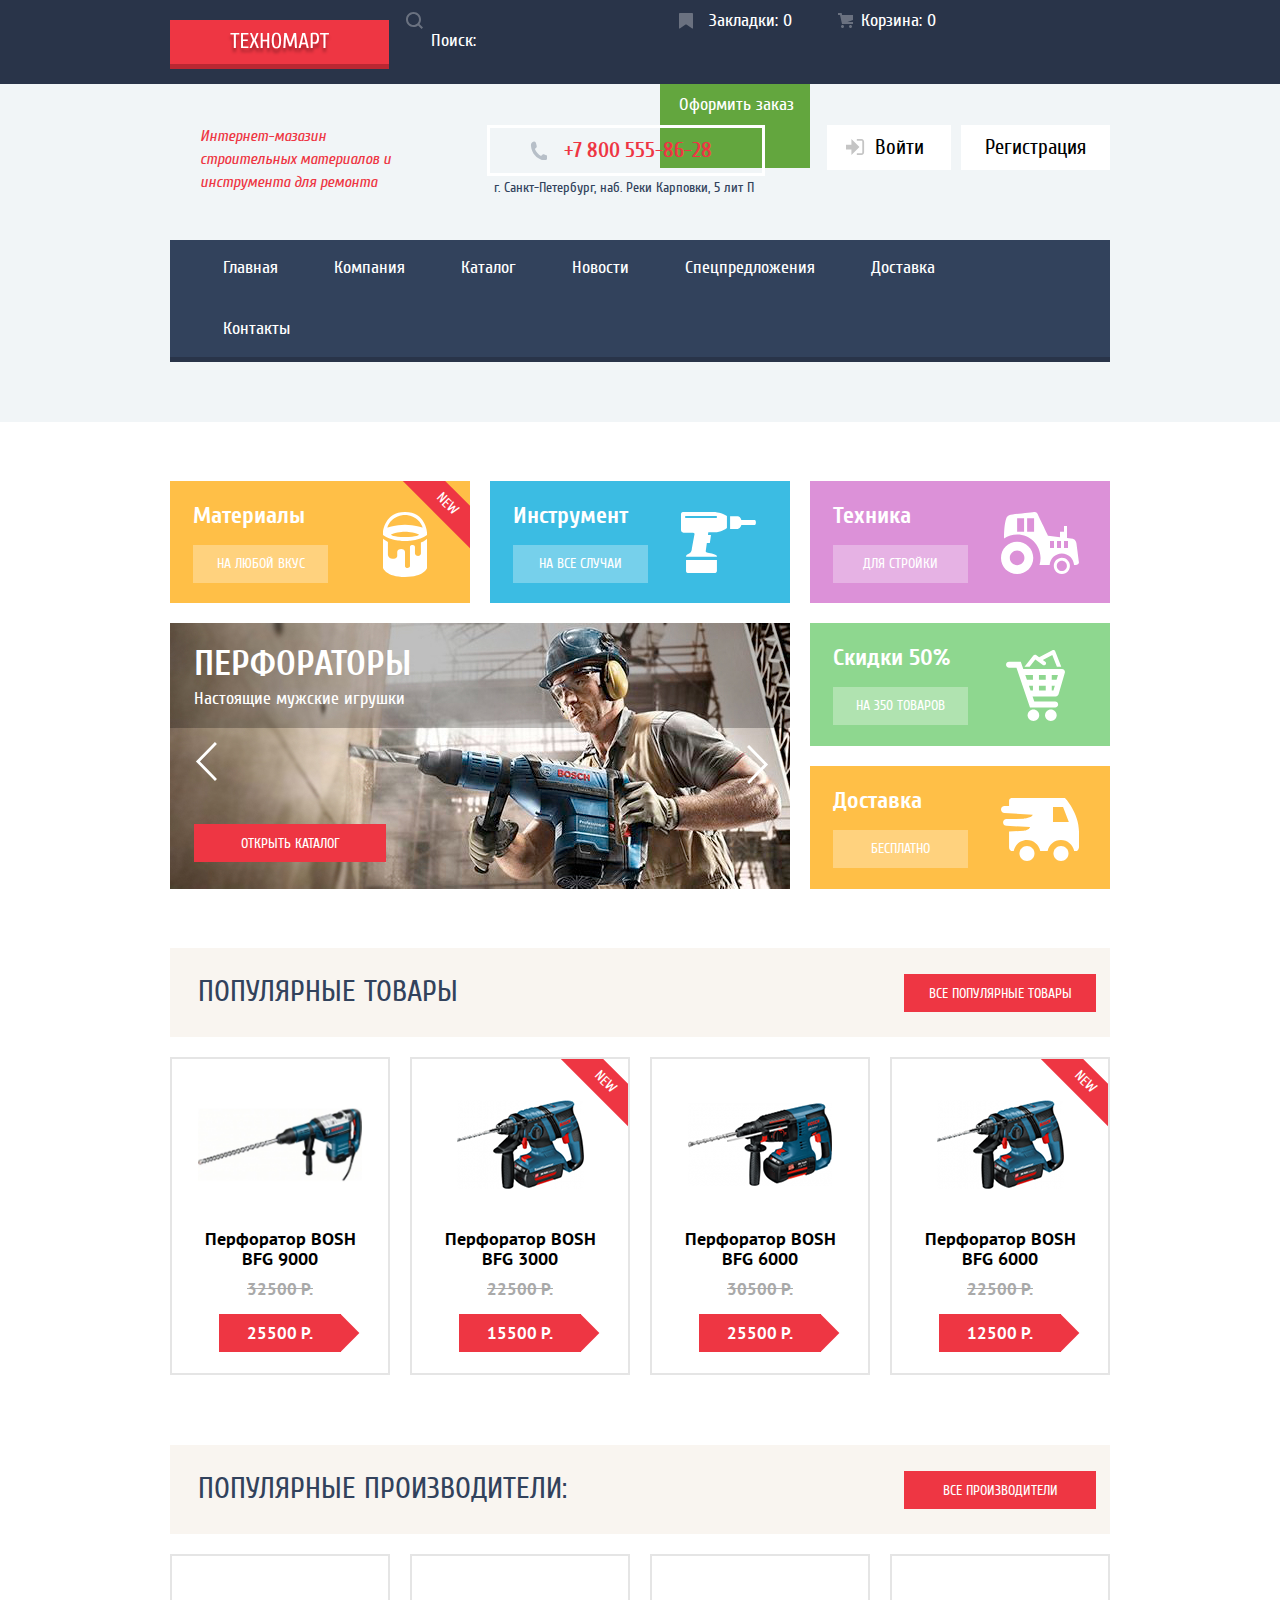
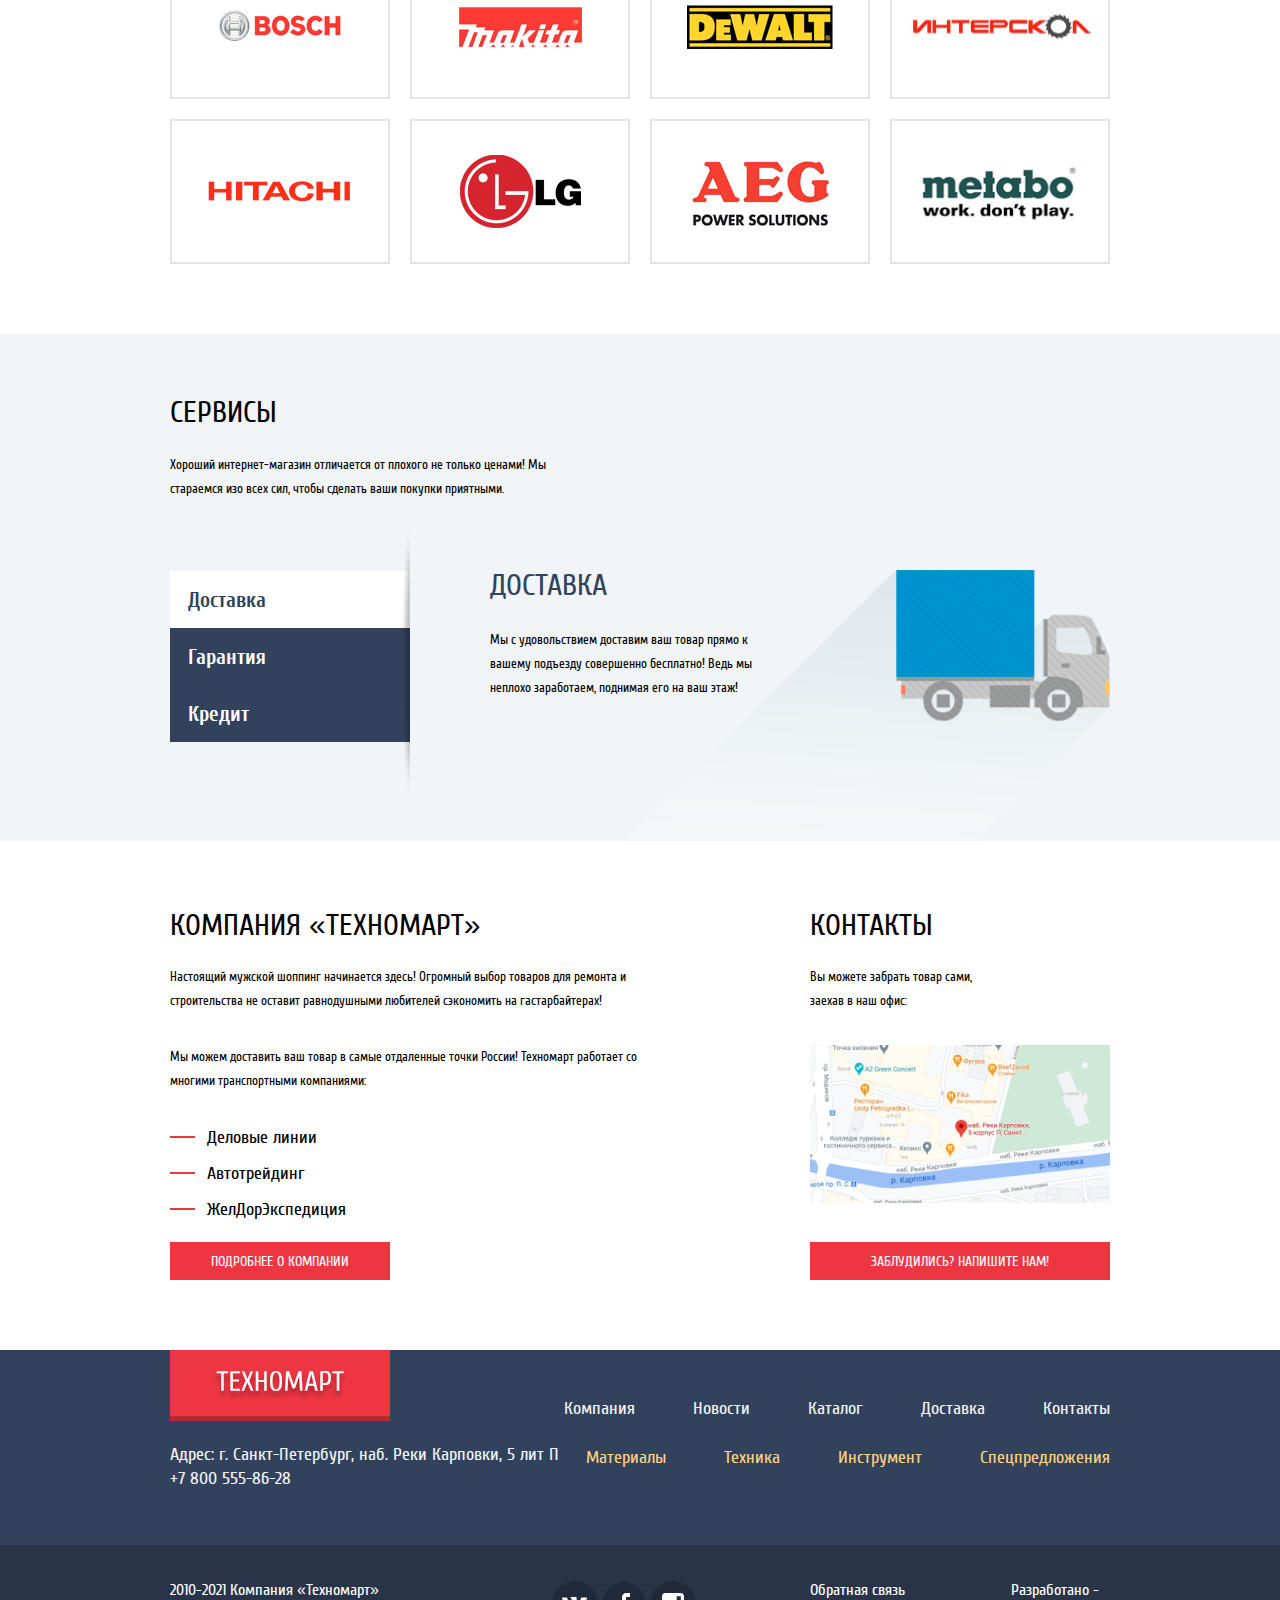
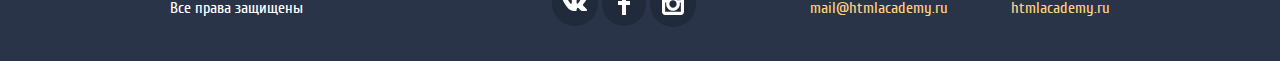
<file: index.html>
<!DOCTYPE html>
<html class="page" lang="ru">

<head>
  <meta charset="utf-8">
  <link href="css/normalize.css" rel="stylesheet">
  <link href="css/style.css" rel="stylesheet">
  <title>Магазин строительных материалов и инструмента «Техномарт»</title>

  <link rel="icon" href="favicon.ico">
  <link rel="icon" href="img/favicons/152.png">

</head>

<body class="page-body">

  <header class="main-header">
    <section class="top-nav">
      <div class="container">
        <div class="top-nav-wrap">
          <div class="top-nav-wrap-wrap">
            <a href="#" class="top-nav-logo logo button-red">
              <img class="logo-img" src="img/icons/logo-technomart.svg" width="108" height="18" alt="logo">
            </a>

            <form action="https://echo.htmlacademy.ru" method="GET" class="top-nav-form-search">
              <input name="search" type="search" placeholder="Поиск: " class="top-nav-input-search">
              <button type="submit" class="top-nav-button-search">
                <svg aria-hidden="true" focusable="false" width="17" height="17" viewBox="0 0 17 17">
                  <path fill-rule="evenodd" clip-rule="evenodd"
                    d="M13.458 12.044L17 15.586L15.586 17L12.044 13.458C10.782 14.421 9.21 15 7.5 15C3.35786 15 0 11.6421 0 7.5C0 3.35786 3.35786 0 7.5 0C11.6421 0 15 3.35786 15 7.5C15.0001 9.14309 14.4581 10.7403 13.458 12.044ZM7.5 2C4.467 2 2 4.467 2 7.5C2.00331 10.5362 4.4638 12.9967 7.5 13C10.532 13 13 10.532 13 7.5C13 4.467 10.532 2 7.5 2Z"
                    fill="white" />
                </svg>
              </button>
            </form>

          </div>
          <ul class="top-nav-first-list">
            <li class="top-nav-first-list-item top-nav-first-list-bookmark">
              <a href="#" class="top-nav-bookmark">Закладки: 0</a>
            </li>
            <li class="top-nav-first-list-item top-nav-first-list-cart">
              <a href="#" class="top-nav-cart">Корзина: 0</a>
            </li>
            <li class="top-nav-first-list-item top-nav-first-list-order">
              <a href="#" class="top-nav-order">Оформить заказ</a>
            </li>
          </ul>
        </div>
      </div>
    </section>

    <section class="header-info">
      <div class="container">
        <div class="header-info-wrap">
          <div class="header-info-about-wrap">
            <p class="header-info-about">
              Интернет-мазазин
              строительных материалов
              и инструмента для ремонта
            </p>
          </div>
          <div class="header-info-contacts">
            <a href="tel:+78005558628" class="phone header-info-contacts-phone">+7 800 555-86-28</a>
            <p class="header-info-contacts-address">г. Санкт-Петербург, наб. Реки Карповки, 5 лит П</p>
          </div>
          <div class="header-info-button-wrapper">
            <a href="#" class="header-info-user-button">
              <svg aria-hidden="true" focusable="false" width="19" height="20" viewBox="0 0 20 18">
                <path d="M14.1667 9L5.71429 0.5V6.5H0V11.5H5.71429V17.5L14.1667 9Z" fill="#C5C5C5" />
                <path
                  d="M16.1771 15.51H11.3895V17.5H16.1771C18.2514 17.5 19.0381 15.69 19.0619 14.474V3.528C19.0381 2.311 18.2514 0.5 16.1771 0.5H11.3895V2.49H16.1771C16.9762 2.49 17.1219 3.171 17.1391 3.547V14.451C17.1229 14.827 16.9762 15.51 16.1771 15.51Z"
                  fill="#C5C5C5" />
              </svg>Войти
            </a>
            <a href="#" class="header-info-user-button">Регистрация</a>
          </div>
        </div>
        <nav class="main-nav">
          <ul class="main-nav-list">
            <li class="main-nav-item">
              <a>Главная</a>
            </li>
            <li class="main-nav-item">
              <a href="#">Компания</a>
            </li>
            <li class="main-nav-item">
              <a href="file:///C:/Users/Роман%20нотик/Desktop/Техномарт/catalog.html">Каталог</a>
            </li>
            <li class="main-nav-item">
              <a href="#">Новости</a>
            </li>
            <li class="main-nav-item">
              <a href="#">Спецпредложения</a>
            </li>
            <li class="main-nav-item">
              <a href="#">Доставка</a>
            </li>
            <li class="main-nav-item">
              <a href="#">Контакты</a>
            </li>
          </ul>
        </nav>
      </div>
    </section>

  </header>

  <main>

    <h1 class="visually-hidden">Магазин строительных материалов и инструмента «Техномарт»</h1>

    <section class="features">
      <h2 class="visually-hidden">Преимущества</h2>
      <div class="container">
        <ul class="features-list">
          <li class="feature-item feature-item1 feature-materials">
            <span class="label-new">new</span>
            <h3 class="feature-heading">Материалы</h3>
            <a href="#" class="button feature-button">на любой вкус</a>
            <img src="img/icons/vedro.svg" alt="" width="44" height="65" class="feature-materials-icon">
          </li>

          <li class="feature-item feature-item2 feature-tools">
            <h3 class="feature-heading">Инструмент</h3>
            <a href="#" class="button feature-button">на все случаи</a>
            <img src="img/icons/drel.svg" alt="" width="75" height="61" class="feature-tools-icon">
          </li>

          <li class="feature-item feature-item3 feature-equipment">
            <h3 class="feature-heading">Техника</h3>
            <a href="#" class="button feature-button">для стройки</a>
            <img src="img/icons/tracktor.svg" alt="" width="78" height="62" class="feature-equipment-icon">
          </li>

          <li class="feature-item feature-item4 feature-sales">
            <h3 class="feature-heading">Скидки 50%</h3>
            <a href="#" class="button feature-button">на 350 товаров</a>
            <img src="img/icons/basket.svg" alt="" width="59" height="72" class="feature-sales-icon">
          </li>

          <li class="feature-item feature-item5 feature-delivery">
            <h3 class="feature-heading">Доставка</h3>
            <a href="#" class="button feature-button">бесплатно</a>
            <img src="img/icons/bus.svg" alt="" width="78" height="63" class="feature-delivery-icon">
          </li>

          <li class="slider">
            <ul class="slider-list">
              <li class="slider-item slider-item-current">
                <img src="img/foto/perforator-man.jpg" alt="Перфоратор" width="620" height="266" class="slider-img">
                <p class="slider-caption">Перфораторы</p>
                <p class="slider-text">Настоящие мужские игрушки</p>
              </li>
              <li class="slider-item">
                <img src="img/foto/drel-man.jpg" alt="Дрель" width="620" height="266" class="slider-img">
                <p class="slider-caption">дрели</p>
                <p class="slider-text">Соседям на радость</p>
              </li>
            </ul>
            <div class="slider-button-wrap">
              <button type="button" class="slider-forward slider-arrow-button" aria-label="Вперед">
                <svg width="22" height="40" viewBox="0 0 22 40" fill="none">
                  <path
                    d="M19.9244 0.941467L21.9225 2.98927L4.90696 20.4361L21.978 37.9376L19.9789 39.9854L0.910614 20.4361L19.9244 0.941467Z"
                    fill="white" />
                </svg>
              </button>
              <button type="button" class="slider-back slider-arrow-button" aria-label="Назад">
                <svg width="22" height="40" viewBox="0 0 22 40" fill="none">
                  <path
                    d="M19.9244 0.941467L21.9225 2.98927L4.90696 20.4361L21.978 37.9376L19.9789 39.9854L0.910614 20.4361L19.9244 0.941467Z"
                    fill="white" />
                </svg>
              </button>
              <a href="#" class="button slider-button button-red">Открыть каталог</a>
            </div>
          </li>
        </ul>
      </div>
    </section>


    <section class="popular-products">
      <div class="container">
        <div class="popular-products-wrap">
          <div class="popular-products-label">
            <h2 class="heading popular-products-heading">Популярные товары</h2>
            <a href="#" class="button popular-products-button button-red">Все популярные товары</a>
          </div>

          <ul class="popular-products-list">
            <li class="products-item">
              <div class="product-img-box">
                <img src="img/catalog/bosch-bfg-9000.png" alt="Перфоратор BOSH BFG 9000" width="184" height="164"
                  class="product-img">
              </div>
              <div class="products-button-card-wrap">
                <button type="button" class="button products-button-buy">купить</button>
                <button type="button" class="button products-button-bookmark">в закладки</button>
              </div>

              <h3 class="product-heading">Перфоратор BOSH
                BFG 9000</h3>
              <span class="old-price">32500 P.</span>
              <a href="#" class="product-button-price button button-red">25500 P.</a>
            </li>

            <li class="products-item new">
              <div class="product-img-box">
                <img src="img/catalog/bosch-bfg-3000.png" alt="Перфоратор BOSH BFG 3000" width="127" height="112"
                  class="product-img">
              </div>
              <span class="label-new">new</span>
              <div class="products-button-card-wrap">
                <button type="button" class="button products-button-buy">купить</button>
                <button type="button" class="button products-button-bookmark">в закладки</button>
              </div>
              <h3 class="product-heading">Перфоратор BOSH
                BFG 3000</h3>
              <span class="old-price">22500 P.</span>
              <a href="#" class="product-button-price button button-red">15500 P.</a>
            </li>

            <li class="products-item">
              <div class="product-img-box">
                <img src="img/catalog/bosch-bfg-6000.png" alt="Перфоратор BOSH BFG 6000" width="144" height="128"
                  class="product-img">
              </div>
              <div class="products-button-card-wrap">
                <button type="button" class="button products-button-buy">купить</button>
                <button type="button" class="button products-button-bookmark">в закладки</button>
              </div>
              <h3 class="product-heading">Перфоратор BOSH
                BFG 6000</h3>
              <span class="old-price">30500 P.</span>
              <a href="#" class="product-button-price button button-red">25500 P.</a>
            </li>

            <li class="products-item new">
              <div class="product-img-box">
                <img src="img/catalog/bosch-bfg-2000.png" alt="Перфоратор BOSH BFG 2000" width="127" height="112"
                  class="product-img">
              </div>
              <span class="label-new">new</span>
              <div class="products-button-card-wrap">
                <button type="button" class="button products-button-buy">купить</button>
                <button type="button" class="button products-button-bookmark">в закладки</button>
              </div>
              <h3 class="product-heading">Перфоратор BOSH
                BFG 6000</h3>
              <span class="old-price">22500 P.</span>
              <a href="#" class="product-button-price button button-red">12500 P.</a>
            </li>
          </ul>
        </div>
      </div>
    </section>

    <section class="brands">
      <div class="container">
        <div class="brands-wrap">
          <div class="brands-label">
            <h2 class="heading brands-heading">Популярные производители:</h2>
            <a href="#" class="button button-red brands-button">все производители</a>
          </div>
          <ul class="brands-list">
            <li class="brand-item">
              <a href="#" class="brand-link link-bosch">
                <img class="brands-logo" src="img/partners/bosch.png" alt="Bosch" width="126" height="37">
              </a>
            </li>
            <li class="brand-item">
              <a href="#" class="brand-link link-makita">
                <img class="brands-logo" src="img/partners/makita.png" alt="Makita" width="123" height="40">
              </a>
            </li>
            <li class="brand-item">
              <a href="#" class="brand-link link-dewalt">
                <img class="brands-logo" src="img/partners/dewalt.png" alt="DeWalt" width="146" height="44">
              </a>
            </li>
            <li class="brand-item">
              <a href="#" class="brand-link link-interscol">
                <img class="brands-logo" src="img/partners/interscol.png" alt="Интерскол" width="200" height="75">
              </a>
            </li>
            <li class="brand-item">
              <a href="#" class="brand-link link-hitachi">
                <img class="brands-logo" src="img/partners/hitachi.png" alt="Hitachi" width="169" height="31">
              </a>
            </li>
            <li class="brand-item">
              <a href="#" class="brand-link link-hitachi">
                <img class="brands-logo" src="img/partners/LG.png" alt="LG" width="121" height="73">
              </a>
            </li>
            <li class="brand-item">
              <a href="#" class="brand-link link-aeg">
                <img class="brands-logo" src="img/partners/AEG.png" alt="AEG" width="151" height="96">
              </a>
            </li>
            <li class="brand-item">
              <a href="#" class="brand-link link-metabo">
                <img class="brands-logo" src="img/partners/metabo.jpg" alt="Metabo" width="204" height="69">
              </a>
            </li>
          </ul>
        </div>
      </div>
    </section>


    <section class="services">
      <div class="container">
        <h2 class="service-heading">сервисы</h2>
        <p class="service-text">
          Хороший интернет-магазин отличается от плохого не только ценами!
          Мы стараемся изо всех сил, чтобы сделать ваши покупки приятными.
        </p>
        <div class="service-wrap">
          <ul class="services-buttons-list">
            <li>
              <button type="button" class="button service-button-active">
                Доставка
              </button>
            </li>
            <li><button type="button" class="button service-button">Гарантия</button></li>
            <li><button type="button" class="button service-button">Кредит</button></li>
          </ul>

          <ul class="service-description-list">
            <li class="service-delivery service-description-current service-description-item">
              <h3 class="service-item-heading">Доставка</h3>
              <p class="service-item-text">
                Мы с удовольствием доставим ваш товар прямо
                к вашему подъезду совершенно бесплатно!
                Ведь мы неплохо заработаем,
                поднимая его на ваш этаж!
              </p>
              <img src="img/bigdecorative/trotter.svg" alt="Грузовая машина" width="486" height="261"
                class="service-img">
            </li>

            <li class="service-guarantee service-description-item">
              <h3 class="service-item-heading">Гарантия</h3>
              <p class="service-item-text">
                Если купленный у нас товар поломается или заискрит,
                а также в случае пожара, спровоцированного его возгоранием,
                вы всегда можете быть уверены в нашей гарантии.
                Мы обменяем сгоревший товар на новый.
                Дом уж восстановите как-нибудь сами.
              </p>
              <img src="img/bigdecorative/guarantee.png" alt="#" width="486" height="261" class="service-img">
            </li>

            <li class="service-credit service-description-item">
              <h3 class="service-item-heading">Кредит</h3>
              <p class="service-item-text">
                Залезть в долговую яму стало проще! Кредитные консультанты придут вам на помощь.
              </p>
              <img src="img/bigdecorative/credit.png" alt="#" width="486" height="261" class="service-img">
            </li>
          </ul>
        </div>
      </div>
    </section>

    <section class="about-company">
      <div class="container">
        <div class="about-company-wrap">
          <section class="about">
            <h2 class="heading about-heading">Компания «Техномарт»</h2>
            <div class="about-text">
              <p>
                Настоящий мужской шоппинг начинается здесь! Огромный выбор товаров для
                ремонта и строительства не оставит равнодушными любителей сэкономить на
                гастарбайтерах!
              </p>
              <p>
                Мы можем доставить ваш товар в самые отдаленные точки России!
                Техномарт работает со многими транспортными компаниями:
              </p>
            </div>
            <ul class="about-delivery-list">
              <li class="about-delivery-item">Деловые линии</li>
              <li class="about-delivery-item">Автотрейдинг</li>
              <li class="about-delivery-item">ЖелДорЭкспедиция</li>
            </ul>
            <a href="#" class="button button-red about-button">Подробнее о компании</a>
          </section>

          <section class="contacts">
            <h2 class="heading contacts-heading">Контакты</h2>
            <p class="contacts-text">
              Вы можете забрать товар сами,
              заехав в наш офис:
            </p>
            <img class="contacts-map" src="img/foto/map.png" width="300" height="158" alt="Карта">
            <button type="button" class="button button-red contacts-button">Заблудились? Напишите
              нам!</button>
          </section>
        </div>
      </div>
    </section>
  </main>


  <footer class="main-footer">
    <div class="container">
      <section class="footer-first-line">
        <a href="#" class="footer-logo logo button-red">
          <img class="logo-img" src="img/icons/logo-technomart.svg" width="138" height="23" alt="logo">
        </a>
        <nav class="footer-nav">
          <ul class="footer-first-nav-list">
            <li class="footer-first-nav-item">
              <a href="#" class="footer-nav-link">Компания</a>
            </li>
            <li class="footer-first-nav-item">
              <a href="#" class="footer-nav-link">Новости</a>
            </li>
            <li class="footer-first-nav-item">
              <a href="#" class="footer-nav-link">Каталог</a>
            </li>
            <li class="footer-first-nav-item">
              <a href="#" class="footer-nav-link">Доставка</a>
            </li>
            <li class="footer-first-nav-item">
              <a href="#" class="footer-nav-link">Контакты</a>
            </li>
          </ul>
        </nav>
      </section>

      <section class="footer-second-line">
        <p class="footer-contacts">
          Адрес: г. Санкт-Петербург, наб. Реки Карповки, 5 лит П
          <a href="tel+78005558628" class="phone">+7 800 555-86-28</a>
        </p>
        <ul class="footer-second-nav-list">
          <li class="footer-second-nav-item">
            <a href="#" class="footer-second-nav-link">Материалы</a>
          </li>
          <li class="footer-second-nav-item">
            <a href="#" class="footer-second-nav-link">Техника</a>
          </li>
          <li class="footer-second-nav-item">
            <a href="#" class="footer-second-nav-link">Инструмент</a>
          </li>
          <li class="footer-second-nav-item">
            <a href="#" class="footer-second-nav-link">Спецпредложения</a>
          </li>
        </ul>
      </section>
    </div>

    <section class="footer-bottom">
      <div class="container">
        <div class="footer-bottom-wrap">
          <div class="footer-copyright">
            <p>2010-2021 Компания «Техномарт»</p>
            <p>Все права защищены</p>
          </div>
          <ul class="footer-social-list">
            <li class="footer-social-item">
              <a href="#" class="footer-social-link">
                <img src="img/icons/social/icon-vk.svg" alt="vkontakte" width="26" height="15">
              </a>
            </li>
            <li class="footer-social-item">
              <a href="#" class="footer-social-link">
                <img src="img/icons/social/icon-fb.svg" alt="facebook" width="12" height="22">
              </a>
            </li>
            <li class="footer-social-item">
              <a href="#" class="footer-social-link">
                <img src="img/icons/social/icon-insta.svg" alt="Instagram" width="22" height="22">
              </a>
            </li>
          </ul>

          <div class="footer-mail">
            <p class="footer-bottom-text">Обратная связь</p>
            <p><a href="mailto:mail@htmlacademy.ru" class="footer-email">mail@htmlacademy.ru</a></p>
          </div>

          <div class="footer-authors">
            <p class="footer-bottom-text">Разработано - </p>
            <p><a href="htmlacademy.ru" class="footer-link">htmlacademy.ru</a></p>
          </div>
        </div>
      </div>
    </section>
  </footer>

  <section class="modal modal-contact">
    <h2 class="visually-hidden">Форма обратной связи</h2>
    <form action="https://echo.htmlacademy.ru" method="post" class="modal-contact-form">

      <button type="button" aria-label="Закрыть" class="modal-esc"></button>
      <div class="modal-input-wrapper">
        <p class="modal-contact-item">
          <label for="username">Ваше имя: </label>
          <input type="text" name="name" placeholder="Имя Фамилия" id="username" class="modal-input modal-input-name">
        </p>
        <p class="modal-contact-item">
          <label for="e-mail">Ваш e-mail: </label>
          <input type="email" name="mail" placeholder="email@example.com" id="e-mail"
            class="modal-input modal-input-mail">
        </p>

        <label for="message-text">Текст письма:</label>
        <textarea name="message" id="message-text" cols="50" rows="7" placeholder="В свободной форме"
          class="modal-input-text"></textarea>
      </div>
      <div class="modal-button-wrapper">
        <button type="submit" class="button button-red modal-contact-button">Отправить</button>
      </div>
    </form>
  </section>

  <section class="modal modal-map">
    <h2 class="visually-hidden">Как до нас добраться</h2>
    <button type="button" aria-label="Закрыть" class="modal-esc"></button>
    <iframe
      src="https://www.google.com/maps/embed?pb=!1m18!1m12!1m3!1d1996.818026615573!2d30.31519231606414!3d59.96834198188698!2m3!1f0!2f0!3f0!3m2!1i1024!2i768!4f13.1!3m3!1m2!1s0x4696315bc4e8ce61%3A0x74d4f0cbfe1fd995!2z0L3QsNCxLiBQ0LXQutC4INCa0LDRgNC_0L7QstC60LgsIDUg0LrQvtGA0L_Rg9GBINCfLCDQodCw0L3QutGCLdCf0LXRgtC10YDQsdGD0YDQsywgMTk3MDIy!5e0!3m2!1sru!2sru!4v1656334755254!5m2!1sru!2sru"
      width="943" height="449" style="border:0;" allowfullscreen=""
      title="Офис компании по адресу набережная реки Карповки, 5, литера П, Санкт-Петербург" loading="lazy"
      referrerpolicy="no-referrer-when-downgrade"></iframe>
  </section>

  <div class="modal modal-catalog">
    <button type="button" aria-label="Закрыть" class="modal-esc"></button>
    <p class="modal-catalog-text">Товар добавлен в корзину!</p>
    <div class="modal-button-wrap">
      <a href="#" class="button button-red">оформить заказ</a>
      <button type="button" class="button modal-catalog-button">продолжить покупки</button>
    </div>
  </div>

  <script src="js/modal.js"></script>
</body>

</html>
</file>
<file: css/style.css>
/* Variables */

:root {
  --basic-white: #ffffff;
  --opacity-white: rgba(255, 255, 255, 0.5);
  /*потому что не получается сделать полупрозрачность состояний свойствами*/
  --opacity-white-feature: rgba(255, 255, 255, 0.3);
  --basic-black: #000000;
  --opacity-black: rgba(0, 0, 0, 0.3);
  --yellow-footer-nav: #ffd180;
  --extra-dark-hover: #161D29;
  --dark-top-nav: #293449;
  --basic-gray: #f1f5f7;
  --basic-beige: #f9f5f0;
  --basic-dark: #32425c;
  --basic-dark-opacty: rgb(20%, 26%, 36%, 0.5);
  --basic-filter: #f7f3ec;

  --feature-yellow: #ffbf47;
  --feature-blue: #3bbce3;
  --feature-purple: #dc91d8;
  --feature-green: #8ed78f;

  --button-green: #63a63e;
  --button-green-hover: #5fbb2d;
  --button-green-click: #518534;

  --basic-red: #ee3643;
  --basic-red-hover: #ca2c37;
  --basic-red-click: #ba2732;

  --button-service-hover: rgba(197, 197, 197, 0.3);
  --button-service-click: rgba(169, 169, 169, 0.3);

  --nav-dark-hover: #1d2739;
  --span-gray: #a9a9a9;
  --gray: #C5C5C5;

  --dark-social: #212A3A;
  --modal-background: #F4F4F4;
  --light-gray: #e5e5e5;
  --modal-gray: #f1f1f1;
}

@font-face {
  font-family: "cuprum";
  font-display: swap;
  font-weight: 400;
  font-style: normal;
  src: url("../fonts/cuprum.woff2"),
    url("../fonts/cuprum.woff");
}

@font-face {
  font-family: "cuprum";
  font-display: swap;
  font-weight: 700;
  font-style: normal;
  src: url("../fonts/cuprumbold.woff2"),
    url("../fonts/cuprumbold.woff");
}

@font-face {
  font-family: "cuprum";
  font-display: swap;
  font-weight: 400;
  font-style: italic;
  src: url("../fonts/cuprumitalic.woff2"),
    url("../fonts/cuprumitalic.woff");
}

@font-face {
  font-family: "cuprum";
  font-display: swap;
  font-weight: 700;
  font-style: italic;
  src: url("../fonts/cuprumbolditalic.woff2"),
    url("../fonts/cuprumbolditalic.woff");
}

@font-face {
  font-family: "PT Sans";
  font-display: swap;
  font-weight: 400;
  font-style: normal;
  src: url("../fonts/ptsans.woff2"),
    url("../fonts/ptsans.woff");
}

@font-face {
  font-family: "PT Sans";
  font-display: swap;
  font-weight: 700;
  font-style: normal;
  src: url("../fonts/ptsansbold.woff2"),
    url("../fonts/ptsansbold.woff");
}

*,
*::after,
*::before {
  box-sizing: border-box;
}

.page {
  height: 100%;
}

.page-body,
.catalog-body {
  min-height: 100%;
  display: grid;
  grid-template-rows: min-content 1fr min-content;
  align-content: start;
  min-width: 1200px;
  margin: 0;
  padding: 0;
  font-family: "cuprum", Arial, sans-serif;
  font-size: 13px;
  line-height: 24px;
  font-weight: 400;
  color: var(--basic-black);
}

.visually-hidden {
  position: absolute;
  width: 1px;
  height: 1px;
  margin: -1px;
  border: 0;
  padding: 0;
  white-space: nowrap;
  clip-path: inset(100%);
  clip: rect(0 0 0 0);
  overflow: hidden;
}

.main-header {
  background-color: var(--basic-gray);
  margin-bottom: 59px;
}

.catalog-header {
  margin-bottom: 15px;
}

.top-nav {
  margin-bottom: 41px;
}

/*flex header*/
.top-nav-wrap {
  display: flex;
  justify-content: space-between;
}

.top-nav-wrap-wrap {
  display: flex;
  align-items: center;
}

.top-nav-logo {
  padding: 12px 56px 8px;
  margin: 0;
  position: relative;
}

.top-nav-logo::after {
  content: '';
  width: 220px;
  height: 5px;
  position: absolute;
  background-color: var(--basic-red-click);
  bottom: -5px;
  left: 0;
}

.top-nav-form-search {
  position: relative;
  min-width: 271px;
  height: 100%;
}

.top-nav-form-search svg {
  opacity: 0.3;
}

.top-nav-form-search:hover svg,
.top-nav-form-search:focus svg {
  opacity: 1;
}

.top-nav-button-search {
  position: absolute;
  top: 12px;
  left: 17px;
  border: none;
  padding: 0;
  background-color: transparent;
}


/*flex-header-info*/
.header-info-wrap {
  display: flex;
  justify-content: space-between;
  margin: 0 0 40px 0;
}

.header-info-button-wrapper {
  justify-self: right;
}

.top-nav {
  background-color: var(--dark-top-nav);
  font-size: 18px;
}

.top-nav-first-list {
  display: flex;
  flex-wrap: wrap;
  padding: 0;
  margin: 0;
  list-style: none;
  margin: 0;
}

.top-nav-first-item {
  text-align: center;
}

.top-nav-first-list-item a {
  text-decoration: none;
  color: var(--basic-white);
}

.logo {
  text-decoration: none;
}

.logo-img {
  display: block;
  max-width: 100%;
  height: auto;
}

.logo:active {
  background-color: var(--basic-red-click);
}

.top-nav-input-search {
  width: 100%;
  height: 100%;
  background-color: var(--dark-top-nav);
  border: none;
  padding: 5px 10px 9px 42px;
}

.top-nav-input-search::placeholder {
  color: var(--basic-white);
}

.top-nav-input-search:focus,
.top-nav-input-search:active {
  background-color: var(--basic-white);
}

.top-nav-input-search:focus+.top-nav-button-search path,
.top-nav-input-search:active .top-nav-button-search path {
  fill: var(--basic-red);
}

.top-nav-first-list-bookmark {
  padding: 9px 26px 9px 49px;
  height: 100%;
}

top-nav-bookmark {
  display: block;
  padding-left: -10px;
}

.top-nav-first-list-bookmark:active,
.top-nav-first-list-cart:active {
  background-color: var(--extra-dark-hover);
  color: var(--opacity-white);
}

.top-nav-first-list-cart {
  padding: 9px 24px 9px 43px;
  height: 100%;
}

.top-nav-first-list-order {
  background-color: var(--button-green);
  padding: 9px 16px 9px 19px;
  height: 100%;
}

.top-nav-first-list-order:hover,
.top-nav-first-list-order:focus {
  background-color: var(--button-green-hover);
}

.top-nav-first-list-order:active {
  color: var(--opacity-white);
}

.top-nav-first-list-bookmark,
.top-nav-first-list-cart {
  position: relative;
}

.top-nav-first-list-bookmark::before {
  content: "";
  position: absolute;
  top: 13px;
  left: 19px;
  width: 14px;
  height: 16px;
  background-image: url("../img/icons/icon-bookmark.svg");
  background-repeat: no-repeat;
  background-position: 0 0;
  opacity: 0.3;
}

.top-nav-first-list-cart::before {
  content: "";
  position: absolute;
  top: 13px;
  left: 20px;
  width: 15px;
  height: 15px;
  background-image: url("../img/icons/icon-cart.svg");
  background-repeat: no-repeat;
  background-position: 0 0;
  opacity: 0.3;
}

.top-nav-first-list-bookmark:hover::before,
.top-nav-first-list-cart:hover::before,
.top-nav-first-list-bookmark:focus::before,
.top-nav-first-list-cart:focus::before {
  opacity: 1;
}

.header-info-about {
  padding: 0;
  margin: 0;
  margin-left: 30px;
  max-width: 197px;
  font-style: italic;
  font-size: 16px;
  line-height: 23px;
  color: var(--basic-red);
}

.header-info-contacts {
  display: flex;
  flex-direction: column;
  font-size: 14px;
  color: var(--basic-dark);
  margin: 0 0 0 27px;
}

.header-info-contacts-phone {
  border: solid 3px var(--basic-white);
  font-weight: 700;
  font-size: 21px;
  line-height: 30px;
  color: var(--basic-red);
  padding: 7px 50px 8px 74px;
  position: relative;
}

.header-info-contacts-phone::before {
  content: '';
  position: absolute;
  left: 40px;
  top: 13px;
  width: 17.5px;
  height: 19px;
  background-image: url(../img/icons/phone.svg);
}

.phone {
  text-decoration: none;
}

.header-info-contacts-address {
  padding: 0 0 0 7px;
  margin: 0;
}

.header-info-user-button {
  font-size: 21px;
  line-height: 21px;
  background-color: var(--basic-white);
  color: var(--basic-black);
}

.header-info-user-button svg {
  margin: 0 10px 0 0;
}

.header-info-user-button:hover,
.header-info-user-button:focus {
  color: var(--basic-red);
}

.header-info-user-button:active {
  color: var(--button-service-hover);
}

.header-info-user-button:hover path,
.header-info-user-button:focus path {
  fill: #3D546F;
}

.header-info-button-wrapper {
  display: flex;
  align-items: flex-start;
}

.header-info-button-wrapper a {
  text-decoration: none;
}

.header-info-button-wrapper a:nth-child(1) {
  padding: 12px 27px 12px 19px;
  margin: 0 10px 0 0px;
  display: flex;
}

.header-info-button-wrapper a:last-child {
  padding: 12px 24px;
}

.header-info-enter-img {
  display: block;
  max-width: 100%;
  height: auto;
  background-color: var(--basic-gray);
}

.main-nav-list {
  list-style: none;
  padding: 0 25px 0 25px;
  margin: 0;
  display: flex;
  flex-wrap: wrap;
  box-shadow: inset 0px -5px 0px #293449;
}

.main-nav-item {
  padding: 16px 28px 20px 28px;
}

.main-nav-item:last-child {
  margin-right: 0;
}

.main-nav {
  margin-bottom: 60px;
  font-size: 13px;
  color: var(--basic-white);
  background-color: var(--basic-dark);
}

.main-nav-list a {
  text-decoration: none;
  color: var(--basic-white);
  font-size: 18px;
}

.main-nav-item:hover,
.main-nav-item:focus {
  background-color: var(--dark-top-nav);
}

.container {
  width: 940px;
  margin: 0 auto;
}

.feature-item1 {
  grid-area: feature1;
}

.feature-item2 {
  grid-area: feature2;
}

.feature-item3 {
  grid-area: feature3;
}

.feature-item4 {
  grid-area: feature4;
}

.feature-item5 {
  grid-area: feature5;
}

.feature-item {
  position: relative;
}

.feature-materials-icon {
  position: absolute;
  top: 31px;
  right: 43px;
}

.feature-tools-icon {
  position: absolute;
  top: 31px;
  right: 34px;
}

.feature-equipment-icon {
  position: absolute;
  top: 31px;
  right: 31px;
}

.feature-sales-icon {
  position: absolute;
  top: 26px;
  right: 45px;
}

.feature-delivery-icon {
  position: absolute;
  top: 32px;
  right: 31px;
}

.slider {
  grid-area: slider;
  position: relative;
}

.slider-img {
  display: block;
  max-width: 100%;
  height: auto;
  background-color: var(--basic-gray);
}

.features {
  margin-bottom: 59px;
}

.features-list {
  list-style: none;
  padding: 0;
  margin: 0;
  display: grid;
  grid-template-areas:
    "feature1 feature2 feature3"
    "slider slider feature4"
    "slider slider feature5";
  grid-template-columns: 1fr 1fr 1fr;
  column-gap: 20px;
  row-gap: 20px;
}

.feature-item {
  display: flex;
  flex-direction: column;
  align-items: flex-start;
  padding: 20px 23px;
}

.feature-heading {
  padding: 0;
  margin: 0 0 14px;
  font-weight: 700;
  font-size: 24px;
  line-height: 30px;
  color: var(--basic-white);
}

.button {
  font-size: 14px;
  line-height: 18px;
  text-transform: uppercase;
  color: var(--basic-white);
  border: none;
}

.feature-button {
  text-decoration: none;
  width: 135px;
  text-align: center;
  padding: 10px;
  background-color: var(--opacity-white-feature);
}

.feature-button:hover,
.feature-button:focus {
  background-color: var(--button-service-hover);
}

.feature-button:active {
  background-color: var(--button-service-click);

}

.feature-materials {
  background-color: var(--feature-yellow);
  position: relative;
  overflow: hidden;
}

.feature-tools {
  background-color: var(--feature-blue);
}

.feature-equipment {
  background-color: var(--feature-purple);
}

.feature-sales {
  background-color: var(--feature-green);
}

.feature-delivery {
  background-color: var(--feature-yellow);
}

.button-red {
  background-color: var(--basic-red);
}

.button-red:focus,
.button-red:hover {
  background-color: var(--basic-red-hover);
}

.button-red:active {
  background-color: var(--basic-red-click);
}


.slider-list {
  list-style: none;
  padding: 0;
  margin: 0;
}

.slider-item {
  display: none;
}

.slider-arrow-button {
  padding: 0;
  border: none;
  background-color: transparent;
  position: absolute;
  bottom: 104px;
}

.slider-forward {
  left: 25px;
}

.slider-back {
  right: 21px;
  transform: rotate(180deg);
}

.slider-button {
  display: block;
  position: absolute;
  bottom: 27px;
  left: 24px;
  min-width: 192px;
  text-align: center;
  padding: 11px 10px 9px;
  text-decoration: none;
}

.slider-item-current {
  display: block;
}

.slider-item a {
  text-decoration: none;
}

.slider-item p {
  margin: 0;
  padding: 0;
}

.slider-caption {
  position: absolute;
  top: 23px;
  left: 24px;
  font-weight: 700;
  font-size: 36px;
  line-height: 36px;
  text-transform: uppercase;
  color: var(--basic-white);
}

.slider-text {
  font-size: 18px;
  color: var(--basic-white);
  position: absolute;
  top: 64px;
  left: 24px;
}

.popular-products-label,
.brands-label {
  background-color: var(--basic-beige);
  margin-bottom: 20px;
  display: grid;
  grid-template-columns: 1fr max-content;
  align-items: center;
}

.popular-products-heading,
.brands-heading {
  padding: 0;
  margin: 0;
  margin-left: 28px;
  padding-top: 29px;
  padding-bottom: 30px;
}

.popular-products-button,
.brands-button {
  text-decoration: none;
  margin-right: 14px;
  min-width: 192px;
  padding: 11px 10px 9px;
  text-align: center;
}

.product-img-box {
  width: 164px;
  height: 184px;
  display: flex;
  align-items: center;
  justify-content: center;
  margin: 0 0 -20px 0;
}

.product-img {
  display: block;
  max-width: 100%;
  height: auto;
  margin: 0 0 25px 0;
}

.heading {
  font-weight: 400;
  font-size: 30px;
  line-height: 30px;
  text-transform: uppercase;
  color: var(--basic-dark);
}

.popular-products-list {
  list-style: none;
  padding: 0;
  margin: 0;
  display: grid;
  grid-template-columns: 1fr 1fr 1fr 1fr;
  column-gap: 20px;
}

.popular-products-wrap {
  margin-bottom: 70px;
}

.products-item {
  border: solid 2px var(--light-gray);
  display: flex;
  flex-direction: column;
  align-items: center;
  padding: 6px 18px 21px;
  position: relative;
  overflow: hidden;
}

.product-heading {
  padding: 0;
  margin: 0;
  font-family: 'PT Sans', Arial, sans-serif;
  font-weight: 700;
  font-size: 18px;
  line-height: 20px;
  text-align: center;
}

.old-price {
  font-family: 'PT Sans', Arial, sans-serif;
  font-style: normal;
  font-weight: 700;
  font-size: 17px;
  color: var(--span-gray);
  text-decoration: line-through;
  text-transform: uppercase;
  padding: 8px 10px 13px 10px;
}

.label-new {
  font-size: 14px;
  line-height: 18px;
  color: var(--basic-white);
  background-color: var(--basic-red);
  text-transform: uppercase;
  width: 100px;
  height: 30px;
  display: flex;
  align-items: center;
  justify-content: center;
  position: absolute;
  transform: rotate(45deg);
  top: 8px;
  right: -27px;
}

.product-button-price {
  display: flex;
  justify-content: center;
  text-decoration: none;
  font-family: 'PT Sans', Arial, sans-serif;
  font-size: 17px;
  font-weight: 700;
  padding: 10px;
  margin-top: auto;
  position: relative;
  min-width: 122px;
}

.product-button-price::after {
  content: '';
  position: absolute;
  width: 26px;
  height: 26px;
  right: -13px;
  top: 5.5px;
  background-color: var(--basic-red);
  transform: rotate(45deg);
}

.product-button-price:hover::after,
.product-button-price:focus::after {
  background-color: var(--basic-red-hover);
}

.product-button-price:active::after {
  background-color: var(--basic-red-click);
}

.products-button-buy {
  background-color: var(--button-green);
  padding: 10px 10px 10px 30px;
  min-width: 135px;
  border-radius: 2px;
  box-shadow: inset 0px -3px 0px #367315;
  margin: 0 0 10px 0;
  position: relative;
}

.products-button-buy::before {
  content: '';
  position: absolute;
  width: 15px;
  height: 15px;
  top: 10px;
  left: 30px;
  background-image: url(../img/icons/icon-cart.svg);
  opacity: 0.3;
}

.products-button-buy:hover,
.button-buy:focus {
  background-color: var(--button-green-hover)
}

.products-button-buy:active {
  background-color: var(--button-green-click);
}

.products-button-bookmark {
  border: solid 3px var(--button-green);
  color: var(--basic-dark);
  background-color: var(--basic-white);
  padding: 7px 10px;
  min-width: 135px;
  border-radius: 2px;
}

.products-button-bookmark:hover,
.products-button-bookmark:focus {
  border: 3px solid var(--basic-dark);
}

.products-button-bookmark:active {
  opacity: 0.5;
}

.products-button-card-wrap {
  position: absolute;
  display: flex;
  flex-direction: column;
  top: 38px;
  opacity: 0;
}

.products-item:hover .products-button-card-wrap {
  opacity: 1;
}

.products-item:hover .product-img {
  opacity: 0;
}

.products-item:hover {
  box-shadow: 0px 4px 20px rgba(0, 0, 0, 0.15);
}

.brands-list {
  list-style: none;
  padding: 0;
  margin: 0;
  display: grid;
  grid-template-columns: 1fr 1fr 1fr 1fr;
  gap: 20px;
}

.brand-logo {
  display: block;
  max-width: 100%;
  height: auto;
  background-color: var(--basic-gray);
}

.brands-wrap {
  margin-bottom: 70px;
}

.brand-item {
  border: solid 2px var(--light-gray);
  display: flex;
  justify-content: center;
  min-height: 145px;
}

.brand-link {
  display: flex;
  width: 100%;
  justify-content: center;
  align-items: center;
}

.brand-item:hover,
.brand-item:focus {
  box-shadow: 0 4px 20px rgba(0, 0, 0, 0.15);
}

.brand-item:active {
  box-shadow: 0px 4px 20px rgba(0, 0, 0, 0.15);
  opacity: 0.5;
}

.services {
  min-width: 100%;
  background-color: var(--basic-gray);
}

/*grid-services*/
.service-wrap {
  display: grid;
  grid-template-columns: 240px 1fr;
  column-gap: 80px;
  padding-bottom: 99px;
  margin-bottom: 70px;
  position: relative;
}

.service-img {
  display: block;
  max-width: 100%;
  height: auto;
  position: absolute;
  bottom: 0;
  right: 0;
}

.service-heading {
  padding: 0;
  margin: 0;
  margin-bottom: 25px;
  padding-top: 64px;
  font-weight: 400;
  font-size: 30px;
  line-height: 30px;
  text-transform: uppercase;
}

.service-text {
  margin: 0 0 70px 0;
  padding: 0;
  max-width: 394px;
}

.service-item-heading {
  padding: 0;
  font-size: 30px;
  line-height: 30px;
  font-weight: 400;
  text-transform: uppercase;
  color: var(--basic-dark);
  margin: 0 0 27px 0;
}

.service-item-text {
  display: block;
  max-width: 300px;
  margin: 0;
  padding: 0;
  max-width: 300px;
  position: relative;
  z-index: 22;
}

.services-buttons-list {
  list-style: none;
  padding: 0;
  margin: 0;
  position: relative;
}

.services-buttons-list::before {
  content: '';
  position: absolute;
  width: 10px;
  height: 279px;
  top: -49px;
  left: 230px;
  background-image: url(../img/bigdecorative/line-shadow.svg);
}

.service-description-list {
  list-style: none;
  padding: 0;
  margin: 0;
}

.service-description-item {
  display: none;
}

.service-description-current {
  display: block;
}

.service-button {
  background-color: var(--basic-dark);
  font-weight: 700;
  font-size: 21px;
  line-height: 30px;
  text-transform: none;
  width: 100%;
  padding: 13.5px 17.5px;
  text-align: left;
}

.service-button:hover,
.service-button:focus {
  background-color: var(--dark-top-nav);
}

.service-button:active,
.service-button-active {
  background-color: var(--basic-white);
  color: var(--basic-dark);
  font-weight: 700;
  font-size: 21px;
  line-height: 30px;
  width: 100%;
  padding: 13.5px 17.5px;
  text-align: left;
  text-transform: none;
}

/*about-company*/
.about-company-wrap {
  display: grid;
  grid-template-columns: 1fr 300px;
  margin-bottom: 70px;
}

.about {
  max-width: 471px;
  display: flex;
  flex-direction: column;
  align-items: flex-start;
}

.about-text p {
  margin: 0 0 33px 0;
  padding: 0;
}

.about-text p:first-child {
  margin-bottom: 32px;
}

.about-button {
  text-decoration: none;
  min-width: 220px;
  text-align: center;
  padding: 11px 40px 9px;
  margin-top: auto;
}

.contacts {
  display: flex;
  flex-direction: column;
  align-items: flex-start;
}

.contacts-text {
  margin: 0;
  padding: 0;
  margin-bottom: 32px;
  max-width: 181px;
}

.contacts-map {
  display: block;
  max-width: 100%;
  height: auto;
  background-color: var(--basic-gray);
  margin-bottom: 25px;
  cursor: pointer;
}

.contacts-button {
  width: 100%;
  text-align: center;
  padding: 11px 10px 9px;
  margin-top: auto;
}

.about-delivery-item {
  margin-bottom: 12px;
  font-size: 18px;
  padding-left: 37px;
  position: relative;
}

.about-delivery-item::before {
  content: "";
  position: absolute;
  width: 25px;
  height: 2px;
  background-color: var(--basic-red);
  top: 10px;
  left: 0;
}

.about-delivery-item:last-child {
  margin-bottom: 0px;
}

.about-delivery-list {
  padding: 0;
  margin: 0;
  margin-bottom: 20px;
  list-style: none;
}

.about-heading,
.contacts-heading {
  padding: 0;
  margin: 0;
  margin-bottom: 24px;
  color: var(--basic-black);
}

.main-footer {
  background-color: var(--basic-dark);
  color: var(--basic-white);
  font-size: 18px;
}

.footer-first-nav-list,
.footer-second-nav-list {
  list-style: none;
  padding: 0;
  margin: 0;
}

.footer-first-nav-list {
  display: flex;
  padding: 37px 0 0 0;
}

.footer-first-nav-list a {
  text-decoration: none;
  color: var(--basic-gray);
}

.footer-contacts {
  margin: 0;
  padding: 0;
  color: var(--basic-gray);
  display: flex;
  flex-direction: column;
}

.footer-second-nav-item {
  margin-right: 58px;
}

.footer-second-nav-item:last-child {
  margin-right: 0;
}

.footer-contacts a {
  color: var(--basic-gray);
}

.footer-second-nav-list a {
  text-decoration: none;
  color: var(--yellow-footer-nav);
  font-size: 18px;
}

.footer-first-nav-list a:hover,
.footer-first-nav-list a:focus,
.footer-second-nav-list a:hover,
.footer-second-nav-list a:focus {
  text-decoration: underline;
}

.footer-first-nav-list a:active {
  color: rgba(241, 245, 247, 0.5);
}

.footer-second-nav-list a:active {
  color: rgba(255, 209, 128, 0.5);
}

.footer-bottom {
  background-color: var(--dark-top-nav);
  font-size: 16px;
  line-height: 18px;
}

.footer-copyright p {
  margin: 0 110px 0 0;
  padding: 0;
}

.footer-copyright {
  display: flex;
  flex-direction: column;
}

.footer-social-list {
  list-style: none;
  padding: 0;
  margin: 0 50px 0 0;
  display: flex;
  align-items: center;
}

.footer-social-list a {
  text-decoration: none;
}

.footer-social-item {
  background-color: var(--dark-social);
  border-radius: 50%;
  margin-right: 4px;
}

.footer-social-item:first-child {
  padding: 15px 10px;
}

.footer-social-item:nth-child(2) {
  padding: 11px 16px;
}

.footer-social-item:nth-child(3) {
  padding: 12px;
  margin-right: 0;
}

.footer-social-list img {
  display: block;
  max-width: 100%;
  height: auto;
}


.footer-social-item:hover,
.footer-social-item:focus,
.footer-social-item:active {
  background-color: var(--basic-red);
}

.footer-mail a,
.footer-authors a {
  color: var(--yellow-footer-nav);
  text-decoration: none;
}

.footer-mail a:hover,
.footer-mail a:focus,
.footer-authors a:focus,
.footer-authors a:hover {
  text-decoration: underline;
}

.footer-mail a:active,
.footer-authors a:active {
  color: var(--basic-red);
}

.footer-mail p,
.footer-authors p {
  margin: 0;
  padding: 0;
}

/*flex-footer*/
.footer-first-line {
  display: flex;
  flex-wrap: wrap;
  justify-content: space-between;
  align-items: flex-end;
  margin: 0 0 22px 0;
}

.footer-logo {
  padding: 20px 41px 20px 41px;
  box-shadow: inset 0px -5px 0px rgba(0, 0, 0, 0.24);
}

.footer-first-nav-item {
  margin-right: 58px;
}

.footer-first-nav-item:last-child {
  margin-right: 0;
}

.footer-second-line {
  display: flex;
  flex-wrap: wrap;
  justify-content: space-between;
  margin: 0 0 54px 0;
}

.footer-second-nav-list {
  display: flex;
  justify-self: right;
  padding: 3px 0 0 0;
}

.footer-bottom-wrap {
  display: flex;
  justify-content: space-between;
  padding: 36px 0 34px 0;
}

.modal {
  display: none;
  filter: drop-shadow(0px 4px 20px rgba(0, 0, 0, 0.15));
  background-color: var(--basic-white);
  position: fixed;
  left: 50%;
  top: 50%;
  transform: translate(-50%, -50%);
  z-index: 100;
}

.modal-show {
  display: block;
  animation: bounce 0.6s;
}

.modal-error {
  animation: shake 0.6s;
}

.modal-contact {
  width: 620px;
  font-family: 'cuprum', Arial, sans-serif;
  font-style: normal;
  font-weight: 400;
  font-size: 18px;
  line-height: 24px;
  color: var(--basic-black);
}

.modal-contact::before {
  content: '';
  width: 100%;
  height: 7px;
  top: 0;
  left: 0;
  position: absolute;
  background-color: var(--basic-red);
}

.modal-input-wrapper {
  padding: 46px 80px 37px 80px;
  display: flex;
  flex-wrap: wrap;
  justify-content: space-between;
}

.modal input,
.modal-input-text {
  border: solid 2px var(--gray);
  font-family: 'PT Sans', Arial, sans-serif;
  font-style: normal;
  font-weight: 400;
  font-size: 13px;
  line-height: 24px;
  color: var(--span-gray);
}

.modal-contact-item {
  width: 220px;
  margin: 0 0 13px 0;
}

.modal-input {
  width: 220px;
}

.modal-input-text {
  width: 100%;
  height: 114px;
}

.modal-button-wrapper {
  padding: 37px 80px;
  background-color: var(--modal-background);
}

.modal-contact-button {
  min-width: 460px;
  padding: 10px;
}

.modal-contact-form {
  position: relative;
}

.modal-esc {
  position: absolute;
  border: 0;
  cursor: pointer;
  width: 21px;
  height: 21px;
  background-image: url(../img/icons/icon-close.svg);
  background-repeat: no-repeat;
  background-color: transparent;
  top: 21px;
  right: 11px;
}

.modal-map {
  width: 943px;
}

.modal-map::before {
  content: '';
  width: 100%;
  height: 7px;
  top: 0;
  left: 0;
  position: absolute;
  background-color: var(--basic-red);
}

/*catalog*/
.header-user-login-list {
  display: flex;
  background-color: var(--basic-white);
  width: 299px;
  height: 45px;
  justify-content: center;
  align-items: center;
  margin: 0 0 7px 0;
  position: relative;
}

.header-user-icon-user {
  position: absolute;
  left: 20px;
  top: 13px;
}

.header-user-icon-exit {
  position: absolute;
  right: 24px;
  top: 14px;
}

.header-user-login-list:hover path,
.header-user-login-list:focus path {
  fill: #3D546F;
}

.header-user-login-list:active path {
  fill: var(--gray);
}

.header-user-login-list:active .header-info-current-user-name {
  color: var(--gray);
}

.header-info-user-list a {
  text-decoration: none;
}

.header-info-current-user-name {
  font-family: 'cuprum', Arial, sans-serif;
  font-style: normal;
  font-weight: 400;
  font-size: 21px;
  line-height: 21px;
  text-decoration: none;
  color: var(--basic-black);
}

.header-info-user-nav-list {
  list-style: none;
  padding: 0;
  margin: 0;
  display: flex;
  justify-content: center;
}

.header-info-user-nav-list a {
  text-decoration: none;
  font-family: 'cuprum', Arial, sans-serif;
  font-weight: 400;
  font-size: 16px;
  line-height: 18px;
  color: var(--basic-dark);
}

.header-user-list {
  justify-self: right;
}

.header-info-user-nav-item:not(:last-child) {
  margin: 0 40px 0 0;
}

.header-info-user-nav-item {
  position: relative;
}

.header-info-user-nav-item:not(:last-child)::after {
  content: '';
  position: absolute;
  width: 6px;
  height: 6px;
  right: -24px;
  top: 8px;
  border-radius: 50%;
  background-color: rgba(50, 66, 92, 1);
}

.header-info-user-nav-item:hover a,
.header-info-user-nav-item:focus a {
  color: var(--basic-red);
}

.header-info-user-nav-item:active a {
  color: var(--gray);
}

.united-staff-wrap {
  display: grid;
}

.heading-gray {
  padding: 0;
  margin: 0;
  order: 1;
  grid-column: 1 / -1;
  padding-left: 29px;
  padding-top: 29px;
  padding-bottom: 30px;
  margin-bottom: 20px;
}

.bread-crumps {
  display: flex;
  padding: 0;
  margin: 0;
  margin-bottom: 18px;
}

.bread-crumps-item {
  position: relative;
  margin: 0 42px 0 0;
  font-family: "PT Sans", Arial, sans-serif;
}

.bread-crumps-item:not(:first-child)::before {
  position: absolute;
  content: '';
  width: 7px;
  height: 10px;
  left: -25px;
  top: 6px;
  background-image: url(../img/icons/icon-breadcrumps.svg);
}

.bread-crumps-item:last-child {
  margin: 0;
}

.bread-crumps-item a {
  text-decoration: none;
}

.filter-wrap {
  display: grid;
  grid-template-columns: 220px 1fr;
  column-gap: 20px;
}

.filter-left h3 {
  padding-left: 18px;
  padding-top: 10px;
  padding-bottom: 10px;
}

.bread-crumps {
  list-style: none;
}

.filter-heading {
  padding: 0;
  margin: 0 0 14px 0;
  font-family: 'PT Sans', Arial, sans-serif;
  font-weight: 400;
  font-size: 13px;
  line-height: 18px;
  color: var(--basic-black);
  text-transform: uppercase;
  border-radius: 2px;
}

.filter-range {
  width: 220px;
  margin: 11px 0 9px 0;
}

.filter-range-controls {
  height: 80px;
  background-color: var(--basic-filter);
  padding: 39px 20px;
  border-radius: 3px;
  position: relative;
  margin: 0 0 9px 0;
}

.filter-range-toggle {
  box-sizing: content-box;
  position: absolute;
  top: 31px;
  left: 0;
  width: 4px;
  height: 4px;
  background-color: var(--gray);
  border: 8px solid var(--basic-white);
  border-radius: 50%;
  box-shadow: 0 2px 1px 0 #cfcfcf;
  cursor: pointer;
}

.filter-range-toggle-min {
  left: 18px;
}

.filter-range-toggle-max {
  left: 160px;
}

.filter-range-scale {
  height: 2px;
  background-color: var(--gray);
}

.filter-range-bar {
  height: 2px;
  background-color: var(--button-green);
  width: 80%;
}

.filter-price-controls {
  display: flex;
  justify-content: space-between;
  position: relative;
  margin: 0 0 25px 0;
}

.filter-price-controls::after {
  content: '';
  position: absolute;
  top: 18px;
  left: 105px;
  width: 10px;
  height: 1px;
  background-color: var(--basic-black);
}

.filter-price-input {
  font-family: 'PT Sans';
  font-weight: 400;
  font-size: 17px;
  line-height: 18px;
  color: var(--basic-black);
  width: 95px;
  padding: 10px;
  border-radius: 3px;
  text-align: center;
}

.filter-price-input::placeholder {
  color: var(--basic-black);
}

.heading-gray {
  background-color: var(--basic-gray);
}

.bread-crumps a {
  color: var(--basic-black);
  line-height: 18px;
  text-transform: uppercase;
}

.filter-type,
.filter-brands,
.filter-price {
  border: none;
  margin: 0;
  padding: 0;
}

.filter-price,
.filter-brands {
  border-bottom: solid 1px var(--light-gray);
}

.filter-brands-name,
.filter-type-name,
.filter-price-name {
  font-weight: 700;
  font-size: 17px;
  line-height: 30px;
  text-transform: uppercase;
}

.filter-brands-name {
  margin: 0 0 17.5px 0;
  padding: 16px 0 0 0;
}

.filter-type-name {
  margin: 0 0 23px 0;
  padding: 18px 0 0 0;
}

.filter-beige {
  background-color: var(--basic-filter);
  border: none;
}

.filter-brands-list,
.filter-type-list {
  list-style: none;
  padding: 0 0 0 35px;
  margin: 0;
}

.filter-type-list {
  margin: 0 0 35px 0;
}

.filter-brands-list {
  margin: 0 0 27px 0;
}

.filter-brands-list li,
.filter-type-list li {
  font-size: 15px;
  line-height: 19px;
  text-transform: uppercase;
}

.filter-brands-list li:not(:last-child) {
  margin: 0 0 20px 0;
}

.filter-brands-list label,
.filter-type-list label {
  position: relative;
  display: block;
  cursor: pointer;
  user-select: none;
}

.filter-input-checkbox+label::before {
  content: "";
  position: absolute;
  left: -35px;
  top: -3px;
  width: 23px;
  height: 23px;
  background-image: url(../img/icons/filter/checkbox-off.svg);
}

.filter-type-list li:not(:last-child) {
  margin: 0 0 20px 0;
}

.filter-input-checkbox:checked+label::before {
  content: "";
  position: absolute;
  left: -35px;
  top: -3px;
  width: 23px;
  height: 23px;
  background-image: url(../img/icons/filter/checkbox-on.svg);
}

.filter-input-checkbox:focus+label::before {
  outline: 2px solid var(--gray);
}

.filter-input-radio+label::before {
  content: "";
  position: absolute;
  left: -35px;
  top: -4px;
  width: 25px;
  height: 25px;
  border: 4px solid var(--gray);
  border-radius: 50%;
}

.filter-input-radio:checked+label::after {
  content: '';
  position: absolute;
  left: -27px;
  top: 4px;
  width: 9px;
  height: 9px;
  background-color: var(--gray);
  border-radius: 50%;
}

.filter-input-radio:focus+label::before {
  outline: 2px solid var(--gray);
}

.filter-button {
  display: block;
  text-decoration: none;
  font-size: 13px;
  line-height: 18px;
  color: var(--basic-black);
  border: solid 1px var(--light-gray);
  padding: 10px 80px 10px 78px;
  min-width: 220px;
}

.filter-sort {
  display: flex;
  justify-content: space-between;
  align-items: center;
  padding: 10px 14px 10px 19px;
  margin: 0 0 28px 0;
  font-family: 'PT Sans', Arial, sans-serif;
  font-style: normal;
  font-weight: 400;
  font-size: 13px;
  line-height: 18px;
  border-radius: 2px;
}

.filter-sort-list {
  display: flex;
  list-style: none;
  padding: 0;
  margin: 0;
}

.filter-sort-heading {
  text-transform: uppercase;
  font-weight: 400;
  font-size: 13px;
  padding: 0;
  margin: 0;
}

.filter-sort-link:first-child {
  margin: 0 70px 0 0;
}

.filter-sort-link:nth-child(2) {
  margin: 0 65px 0 0;
}

.filter-sort-link:last-child {
  margin: 0 46px 0 0;
}

.filter-sort-link {
  text-decoration: none;
  color: var(--basic-black);
  line-height: 18px;
  text-transform: uppercase;
  border-bottom: 1px dotted var(--basic-red);
  opacity: 0.3;
}

.filter-sort-link:focus,
.filter-sort-link:hover {
  color: var(--basic-black);
  border-bottom: 1px solid var(--basic-red);
  opacity: 1;
}

.filter-sort-link:active {
  color: var(--basic-red);
  border-bottom: none;
}

.filter-sort-current a,
.filter-sort-current a:hover,
.filter-sort-current a:focus,
.filter-sort-current a:active {
  color: var(--basic-red);
  border-bottom: none;
  opacity: 1;
}

.filter-sort-to-max {
  margin: 0 21px 0 0;
}

.filter-sort-to-max svg {
  transform: rotate(180deg);
}

.filter-sort-to-max:hover path,
.filter-sort-to-min:hover path,
.filter-sort-to-max:focus path,
.filter-sort-to-min:focus path {
  fill: var(--basic-black);
}

.filter-sort-to-max:active path,
.filter-sort-to-min:active path {
  fill: var(--basic-red);
}

.filter-sort-symbol-current path,
.filter-sort-symbol-current:focus path,
.filter-sort-symbol-current:hover path,
.filter-sort-symbol-current:active path {
  fill: var(--basic-red);
}

.products-list {
  list-style: none;
  padding: 0;
  margin: 0;
  display: grid;
  grid-template-columns: 1fr 1fr 1fr;
  grid-gap: 20px;
}

.pagination {
  display: flex;
  list-style: none;
  padding: 0;
  margin: 0;
  margin: 0 0 59px 0;
  padding: 43px 0 0 0;
}

.pagination-item {
  display: flex;
  justify-content: center;
  align-items: center;
  width: 38px;
  height: 38px;
  border: 1px solid var(--light-gray);
  border-radius: 2px;
  margin: 0 10px 0 0;
}

.pagination-item:last-child {
  width: 138px;
  margin: 0;
}

.pagination-item a:last-child {
  font-family: 'PT Sans', Arial, sans-serif;
  font-style: normal;
  font-weight: 400;
  font-size: 13px;
  line-height: 18px;
  text-transform: uppercase;
}

.pagination-link {
  display: block;
  text-decoration: none;
  color: var(--basic-black);
}

.pagination-item:hover,
.pagination-item:focus {
  border: 1px solid var(--gray);
}

.pagination-item:active {
  border: 1px solid var(--basic-red);
}

.pagination-current-page,
.pagination-current-page:focus,
.pagination-current-page:hover,
.pagination-current-page:active {
  color: var(--basic-white);
  background-color: var(--basic-red);
  border: 1px solid var(--basic-red);
}

.pagination-current-page a,
.pagination-current-page a:focus,
.pagination-current-page a:hover,
.pagination-current-page a:active {
  color: var(--basic-white);
}

.text-container {
  background-color: var(--basic-gray);
  padding-bottom: 68px;
}

.text-container p {
  margin: 0;
  padding: 0;
}

.text-container .heading {
  font-family: 'cuprum', Arial, sans-serif;
  color: var(--basic-black);
  padding-top: 64px;
  margin-bottom: 25px;
}

.text-container-text {
  line-height: 24px;
  text-transform: none;
  max-width: 908px;
}

.modal-catalog {
  width: 620px;
}

.modal-catalog::before {
  content: '';
  width: 100%;
  height: 7px;
  top: 0;
  left: 0;
  position: absolute;
  background-color: var(--basic-red);
}

.modal-catalog-button {
  font-family: 'Cuprum', Arial, sans-serif;
  font-weight: 400;
  font-size: 14px;
  line-height: 18px;
  background-color: var(--basic-white);
  color: var(--basic-black);
}

.modal-catalog-text {
  font-family: 'Cuprum', Arial, sans-serif;
  font-weight: 700;
  font-size: 24px;
  line-height: 30px;
  padding: 73px 100px 67px 100px;
  margin: 0;
  display: flex;
  justify-content: center;
  position: relative;
}

.modal-catalog-text::before {
  content: '';
  position: absolute;
  width: 66px;
  height: 66px;
  border-radius: 50%;
  background-color: var(--button-green);
  top: 55px;
  left: 81px;
}

.modal-catalog-text::after {
  content: '';
  position: absolute;
  width: 38.5px;
  height: 29px;
  top: 73px;
  left: 95px;
  background-image: url(../img/icons/check-mark.svg);
  background-repeat: no-repeat;
}

.modal-button-wrap {
  display: flex;
  justify-content: center;
  background-color: var(--modal-gray);
  padding: 37px 10px;
}

.modal-button-wrap a {
  display: flex;
  align-content: center;
  justify-content: center;
  text-decoration: none;
  margin: 0 10px 0 0;
}

.modal-button-wrap .button {
  min-width: 192px;
  padding: 10px;
  cursor: pointer;
}

/* Animations */

@keyframes bounce {
  0% {
    transform: translateY(-2000px);
  }

  70% {
    transform: translateY(30px);
  }

  90% {
    transform: translateY(-10px);
  }

  100% {
    transform: translateY(0);
  }
}

@keyframes shake {

  0%,
  100% {
    transform: translateX(0);
  }

  10%,
  30%,
  50%,
  70%,
  90% {
    transform: translateX(-10px);
  }

  20%,
  40%,
  60%,
  80% {
    transform: translateX(10px);
  }
}
</file>
